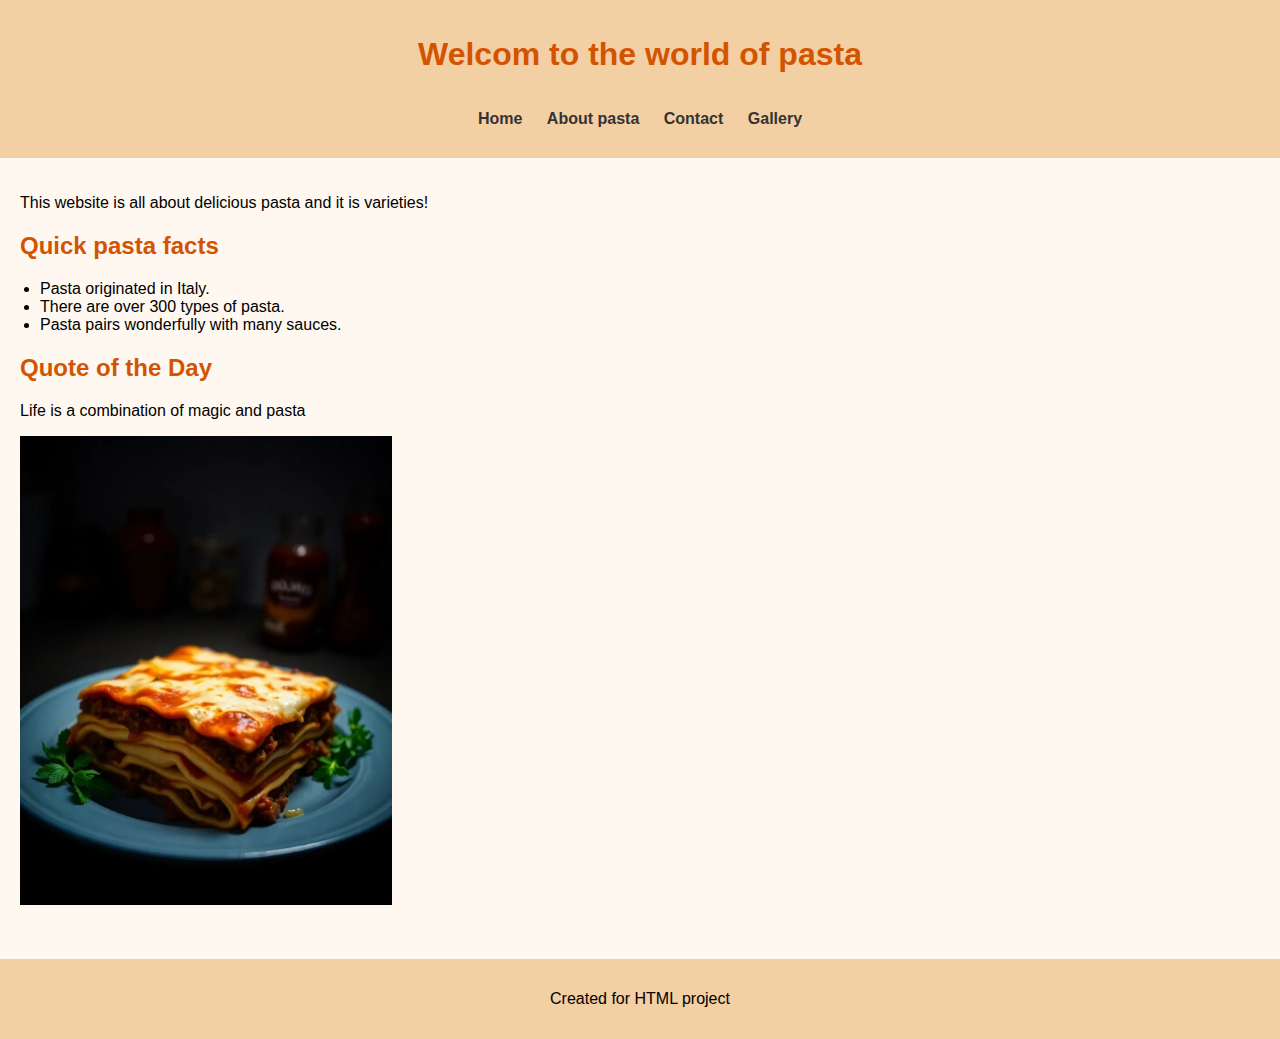
<file: index.html>
<!Doctype html>
<html lang="en">
<head>
<meta charset="UTF-8">

<title> Welcom to pasta world</title>
<link rel="stylesheet"href="style.css">
      

</head>
<body>
<header>
<h1> Welcom to the world of pasta</h1>
<nav>
<a href="index.html">Home</a>
<a href="about-me.html">About pasta</a>
<a href="contact.html">Contact</a>
<a href="gallery.html">Gallery</a>
</nav>
</header>
<main>
<p> This website is all about delicious pasta and it is varieties!</p>
<h2> Quick pasta facts</h2>
<ul>
<li>Pasta originated in Italy.</li>
<li>There are over 300 types of pasta.</li>
<li>Pasta pairs wonderfully with many sauces.</li>
</ul>
<h2> Quote of the Day</h2>
<p>Life is a combination of magic and pasta</p>
<img src="IMG_5055.JPG"alt="pasta image" width="30%" height="30%">
</main>
<footer>
<p>Created for HTML project</p>
</footer>

</body>
</html>
</file>
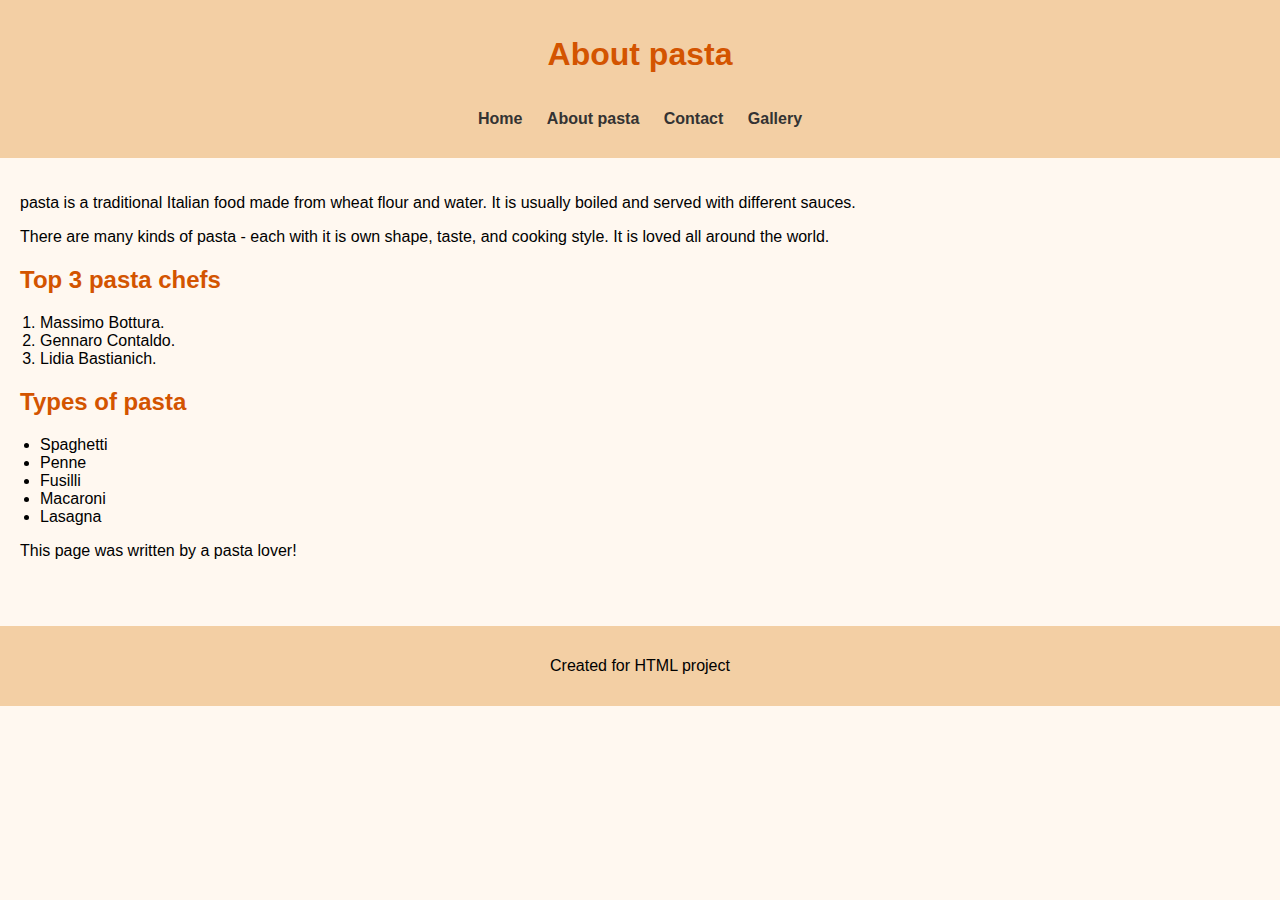
<file: about-me.html>
<!Doctype html>
<html lang="en">
<head>
<meta charset="UTF-8">

<title> About pasta</title>
<link rel="stylesheet"href="style.css">
      

</head>
<body>
<header>
<h1> About pasta </h1>
<nav>
<a href="index.html">Home</a>
<a href="about-me.html">About pasta</a>
<a href="contact.html">Contact</a>
<a href="gallery.html">Gallery</a>
</nav>
</header>
<main>
<p> pasta is a traditional Italian food made from wheat flour and water. It is usually boiled and served with different sauces.</p>
<p> There are many kinds of pasta - each with it is own shape, taste, and cooking style. It is loved all around the world.</p>
<h2> Top 3 pasta chefs</h2>
<ol>
<li>Massimo Bottura.</li>
<li>Gennaro Contaldo.</li>
<li>Lidia Bastianich.</li>
</ol>
<h2> Types of pasta</h2>
<ul>
<li>Spaghetti</li>
<li>Penne</li>
<li>Fusilli</li>
<li>Macaroni</li>
<li>Lasagna</li>
</ul>
<p> This page was written by a pasta lover!</p>
</main>
<footer>
<p>Created for HTML project</p>
</footer>

</body>
</html>
</file>
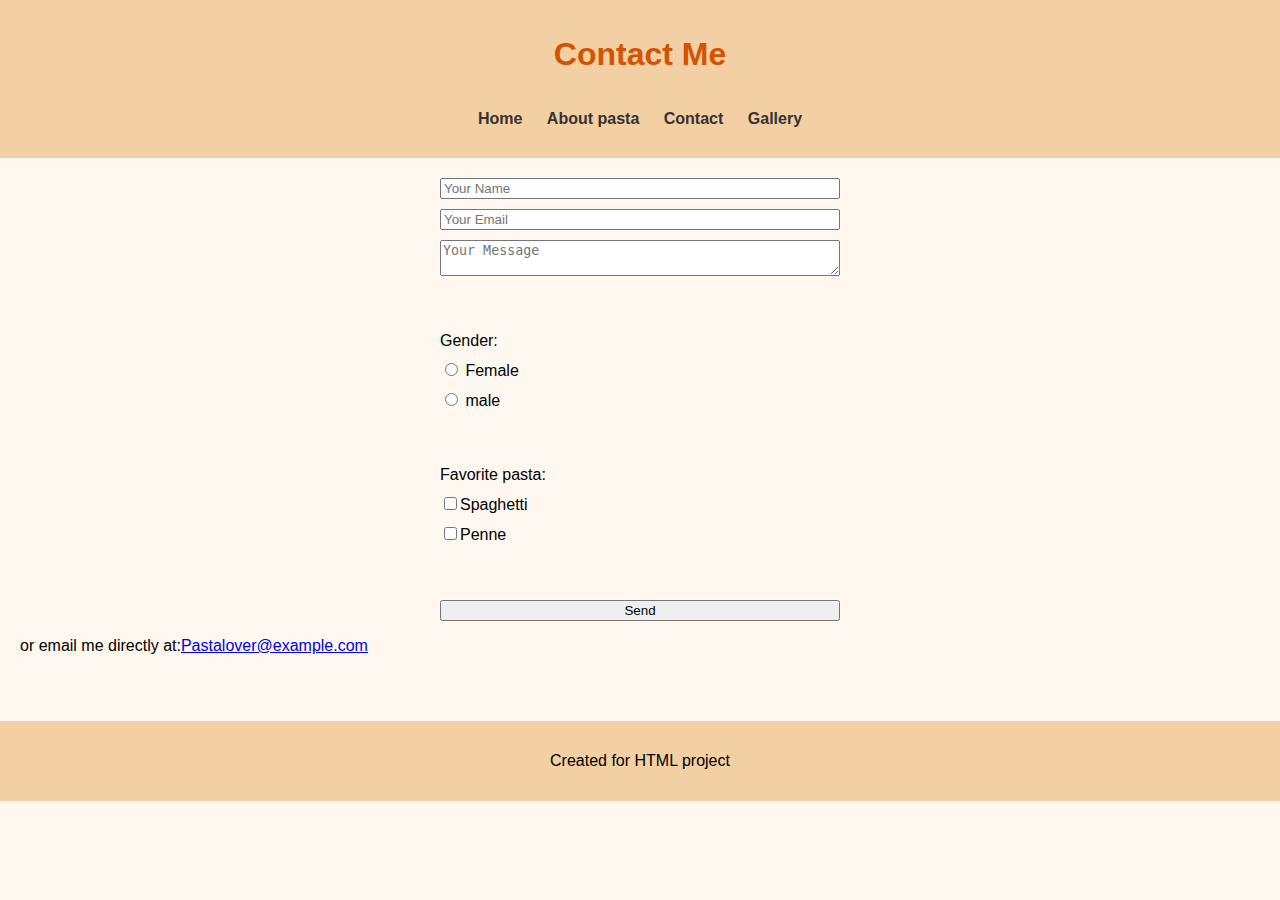
<file: contact.html>
<!Doctype html>
<html lang="en">
<head>
<meta charset="UTF-8">

<title> contact Me</title>
<link rel="stylesheet"href="style.css">
      

</head>
<body>
<header>
<h1> Contact Me</h1>
<nav>
<a href="index.html">Home</a>
<a href="about-me.html">About pasta</a>
<a href="contact.html">Contact</a>
<a href="gallery.html">Gallery</a>
</nav>
</header>
<main>
<form action="#" method="post">
<input type="text" name="name" placeholder="Your Name" required>
<input type="email" name="email" placeholder="Your Email" required>
<textarea  name="message" placeholder="Your Message" required></textarea>
<br>
<br>

<label>Gender:</label>
<label><input type="radio" name="gender" value="female" required> Female </label>
<label><input type="radio" name="gender" value="male" > male </label>
<br>
<br>

<label> Favorite pasta:</label>
<label><input type="checkbox" name="interest" value="spaghetti">Spaghetti</label>
<label><input type="checkbox" name="interest" value="penne">Penne</label>
<br>
<br>

<button type="submit">Send</button>
</form>
<p>or email me directly at:<a href="mailto:pastalover@example.com">Pastalover@example.com</a></p>
</main>
 <footer>
 <P> Created for HTML project</p>
 </footer>

</body>
</html>
</file>
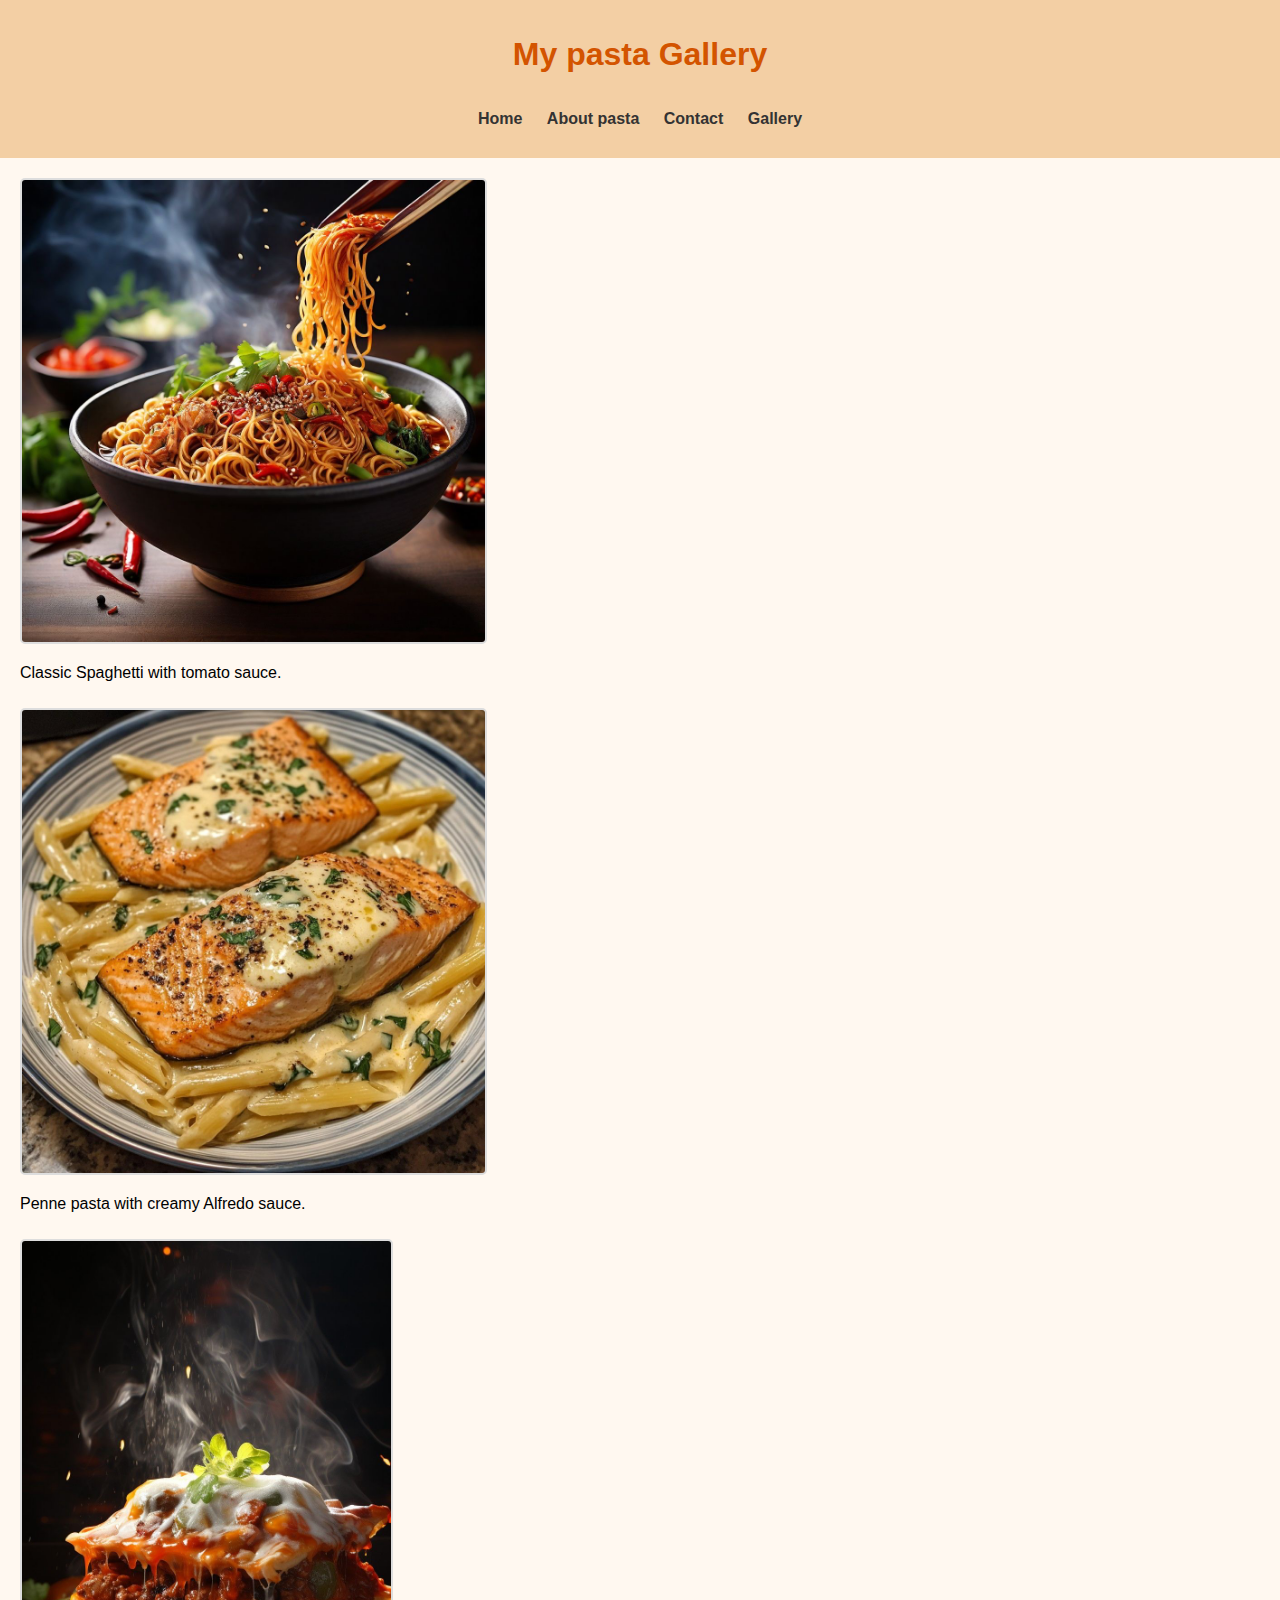
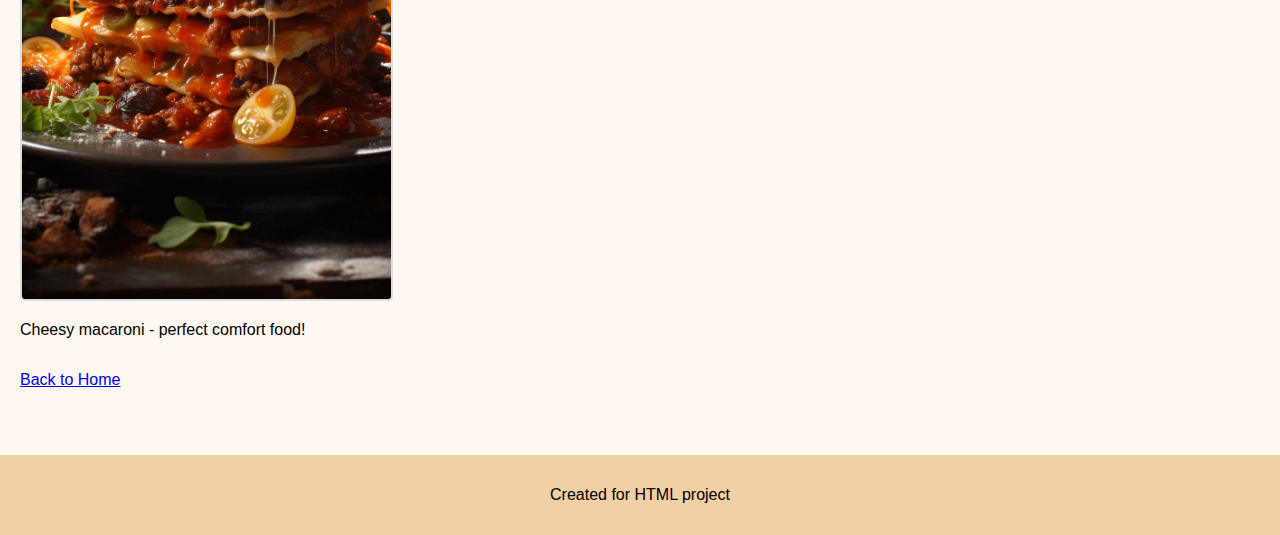
<file: gallery.html>
<!Doctype html>
<html lang="en">
<head>
<meta charset="UTF-8">

<title> Pasta Gallery</title>
<link rel="stylesheet"href="style.css">
      

</head>
<body>
<header>
<h1> My pasta Gallery</h1>
<nav>
<a href="index.html">Home</a>
<a href="about-me.html">About pasta</a>
<a href="contact.html">Contact</a>
<a href="gallery.html">Gallery</a>
</nav>
</header>
<main>
<div class="gallery">
 <div>
   <img src="IMG_5036.JPG" alt="spaghetti">
   <p> Classic Spaghetti with tomato sauce.</p>
   </div>
   <div>
   <img src="IMG_5049.JPG" alt="penne">
   <p>Penne pasta with creamy Alfredo sauce.</p>
   </div>
   <div>
   <img src="IMG_5039.JPG " alt="Macaroni">
   <P> Cheesy macaroni - perfect comfort food!</p>
   </div>
   </div>
   
   <p><a href="index.html">Back to Home </a></p>
   </main>
   <footer>
<p>Created for HTML project</p>
</footer>
   
</body>
</html>
</file>
<file: style.css>
body{
	font-family:Arial, sans-serif;
	background-color:#fff8f0;
	margin:0;
	padding:0;
}
header,nav,footer{
	background-color:#f3cfa4;
	padding:15px;
	text-align:center;
}
nav a{
	margin:0 10px;
	text-decoration:none;
	color:#333;
	font-weight:bold;
}
main{
	padding:20px;
}
h1,h2{
	color:#d35400;
}
ul,ol{
	padding-left:20px;
}
img{
	max-width:100%;
	heigt:auto;
}
.gallery{
	display:flex;
	gap:10px;
	flex-wrap:wrap;
}
.gallery img{
	width: 45%;
	border:2px solid #ddd;
	border-radius:5px;
}
form {
	display:flex;
	flex-direction:column;
	gap:10px;
	max-width:400px;
	margin:auto;
}
footer{
	margin-top:30px;
}
</file>
